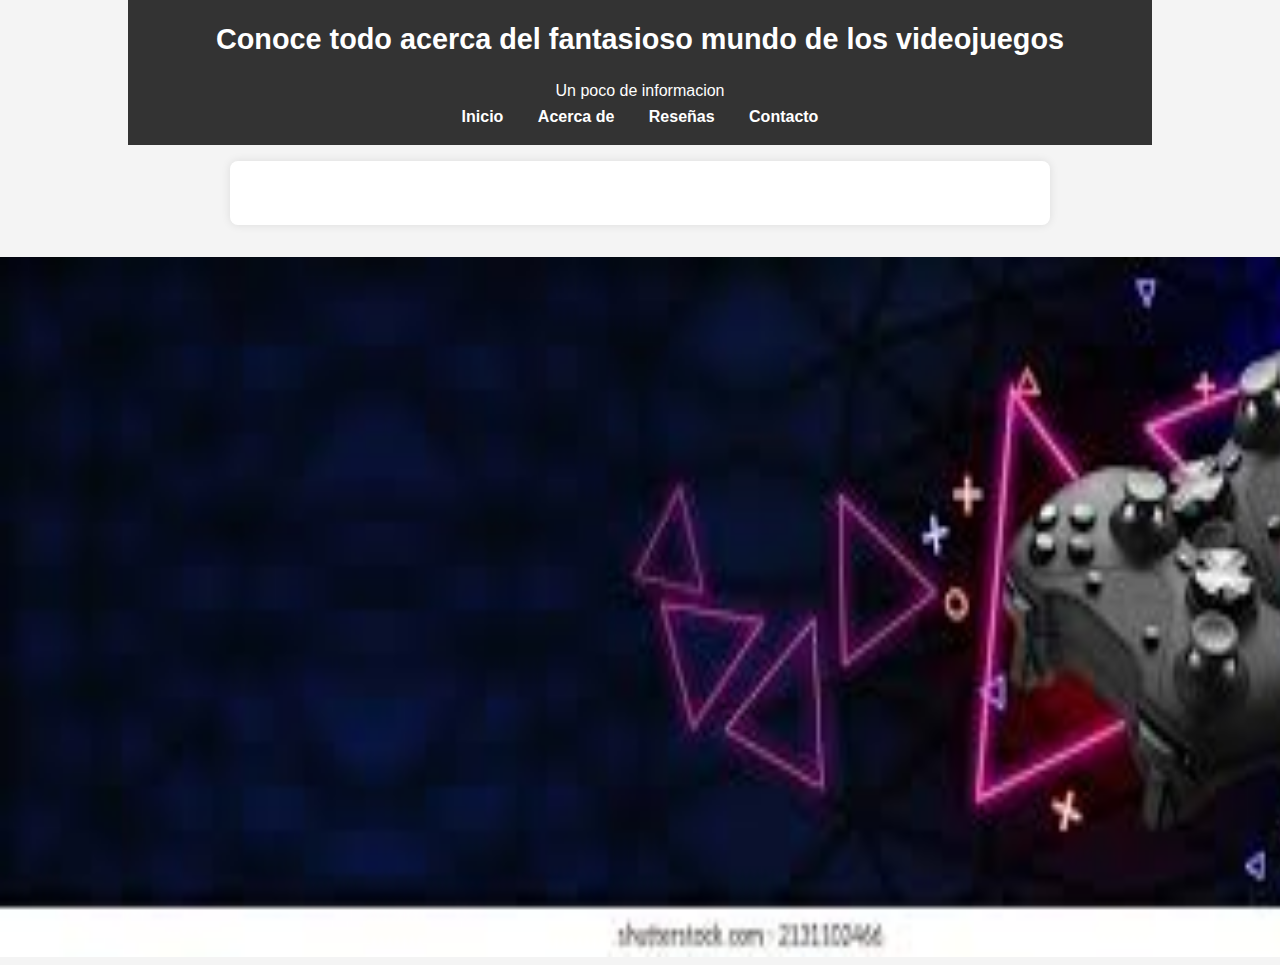
<file: index.html>
﻿<!DOCTYPE html>

<html lang="en" xmlns="http://www.w3.org/1999/xhtml">
<head>
    <meta charset="utf-8" />
    <title>Los Videojuegos</title>
    <meta name="viewport" content="width=device-width, initial-scale=1.0">
    <link rel="stylesheet" href="css/estilos.css" />
</head>
<body>
    <div id="container">
        <header>
            <h1>Conoce todo acerca del fantasioso mundo de los videojuegos</h1>
            <nav class="nav">
                <p>Un poco de informacion</p>
                <nav>
                    <ul>
                        <li> <a href="index.html">Inicio</a></li>
                        <li> <a href="views/acercade.html">Acerca de</a></li>
                        <li> <a href="views/resenas.html">Reseñas</a></li>
                        <li> <a href="views/contacto.html">Contacto</a></li>
                    </ul>
                </nav>
            </nav>
        </header>
        <main>
        </main>
    </div>
    <img src="banner2.jpg" alt="banner" height="700" width="1500" />
</body>
</html>
</file>
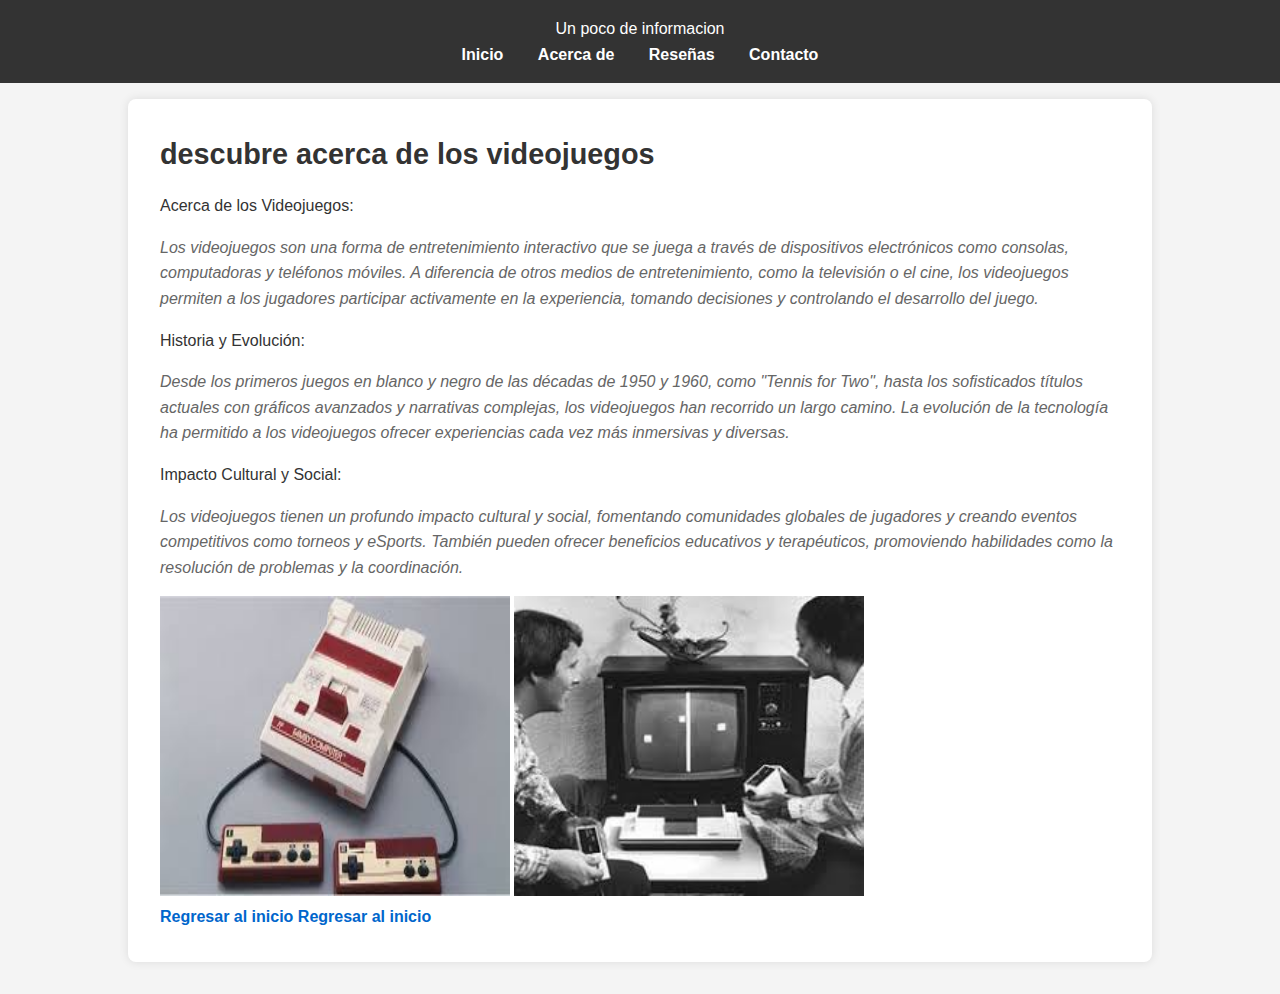
<file: views/acercade.html>
﻿<!DOCTYPE html>

<html lang="en" xmlns="http://www.w3.org/1999/xhtml">
<head>
    <meta charset="utf-8" />
    <title>Acerca de</title>
    <meta name="viewport" content="width=device-width, initial-scale=1.0">
    <link rel="stylesheet" href="../css/estilos.css" />
</head>
<body>
    <header>
        <nav class="nav">
            <nav class="nav">
                <p>Un poco de informacion</p>
                <nav>
                    <ul>
                        <li> <a href="../index.html">Inicio</a></li>
                        <li> <a href="acercade.html">Acerca de</a></li>
                        <li> <a href="resenas.html">Reseñas</a></li>
                        <li> <a href="contacto.html">Contacto</a></li>
                    </ul>
                </nav>
            </nav>
        </nav>
    </header>
    <main>
        <h1>descubre acerca de los videojuegos</h1>
        <p>
            Acerca de los Videojuegos:
        </p>
        <p>
            <i>

                Los videojuegos son una forma de entretenimiento interactivo que se juega a través de dispositivos electrónicos como consolas, computadoras y teléfonos móviles. A diferencia de otros medios de entretenimiento, como la televisión o el cine, los videojuegos permiten a los jugadores participar activamente en la experiencia, tomando decisiones y controlando el desarrollo del juego.
            </i>
        </p>
        <p>
            Historia y Evolución:
        </p>
        <p>
            <i>
                Desde los primeros juegos en blanco y negro de las décadas de 1950 y 1960, como "Tennis for Two", hasta los sofisticados títulos actuales con gráficos avanzados y narrativas complejas, los videojuegos han recorrido un largo camino. La evolución de la tecnología ha permitido a los videojuegos ofrecer experiencias cada vez más inmersivas y diversas.
            </i>
        </p>

        <p>
            Impacto Cultural y Social:
        </p>
        <p>
            <i>
                Los videojuegos tienen un profundo impacto cultural y social, fomentando comunidades globales de jugadores y creando eventos competitivos como torneos y eSports. También pueden ofrecer beneficios educativos y terapéuticos, promoviendo habilidades como la resolución de problemas y la coordinación.
            </i>
        </p>

        <img src="../images/imagen3.jpg" alt="imagen 1" height="300" width="350" />

        <img src="../images/imagen4.jpg" alt="imagen 2" height="300" width="350" />
        <br />
        <a href="../index.html">Regresar al inicio</a>


        <a href="../index.html">Regresar al inicio</a>
    </main>
</body>
</html>
</file>
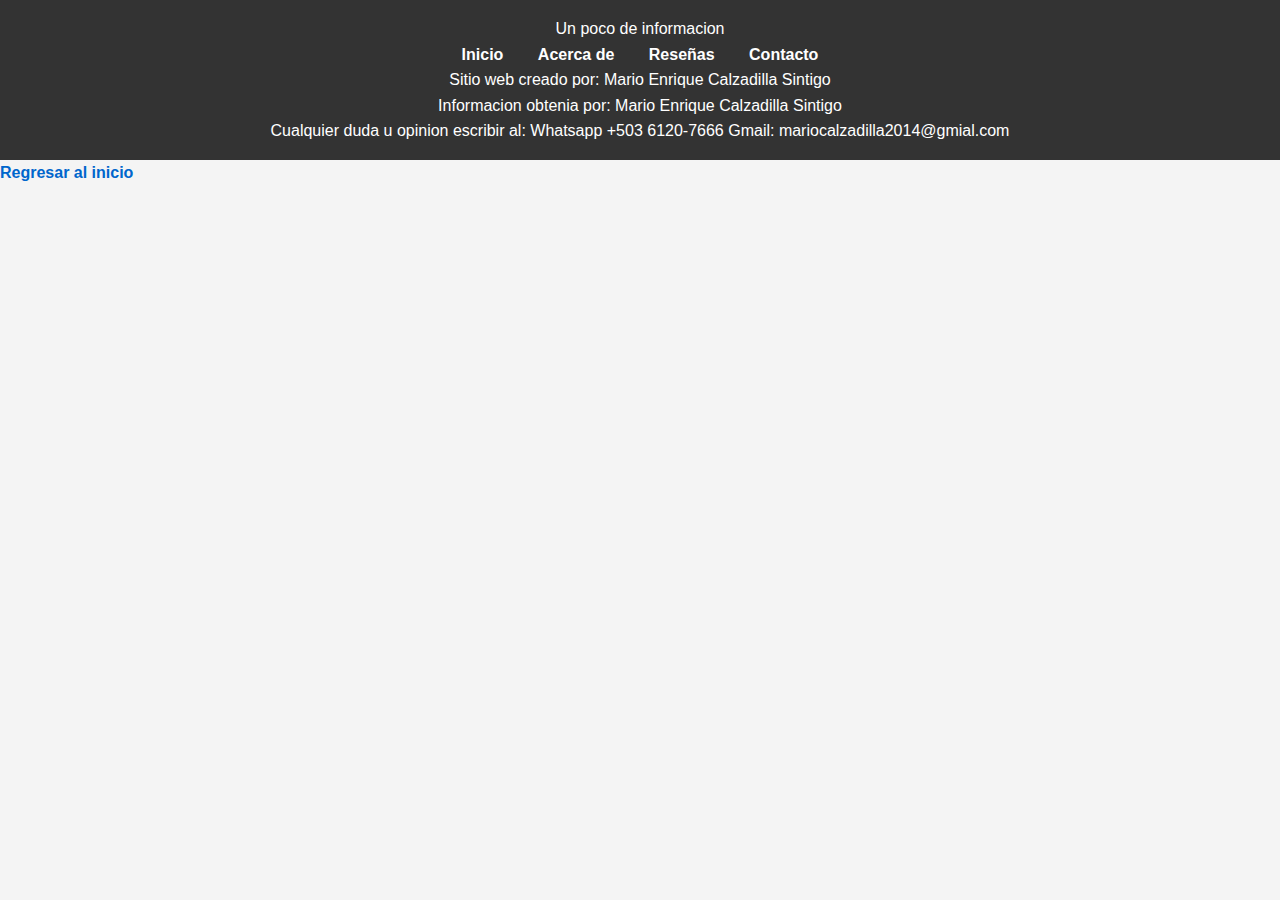
<file: views/contacto.html>
﻿<!DOCTYPE html>

<html lang="en" xmlns="http://www.w3.org/1999/xhtml">
<head>
    <meta charset="utf-8" />
    <title>Contacto</title>
    <meta name="viewport" content="width=device-width, initial-scale=1.0">
    <link rel="stylesheet" href="../css/estilos.css" />
</head>
<body>
    <header>
        <nav class="nav">
            <p>Un poco de informacion</p>
            <nav>
                <ul>
                    <li> <a href="../index.html">Inicio</a></li>
                    <li> <a href="acercade.html">Acerca de</a></li>
                    <li> <a href="resenas.html">Reseñas</a></li>
                    <li> <a href="contacto.html">Contacto</a></li>
                </ul>
            </nav>
        </nav>
        <p>Sitio web creado por: Mario Enrique Calzadilla Sintigo</p>
        <p>Informacion obtenia por: Mario Enrique Calzadilla Sintigo</p>
        <p>
            Cualquier duda u opinion escribir al:
            Whatsapp  +503 6120-7666
            Gmail: mariocalzadilla2014@gmial.com

        </p>
    </header>
    <a href="../index.html">Regresar al inicio</a>
</body>
</html>
</file>
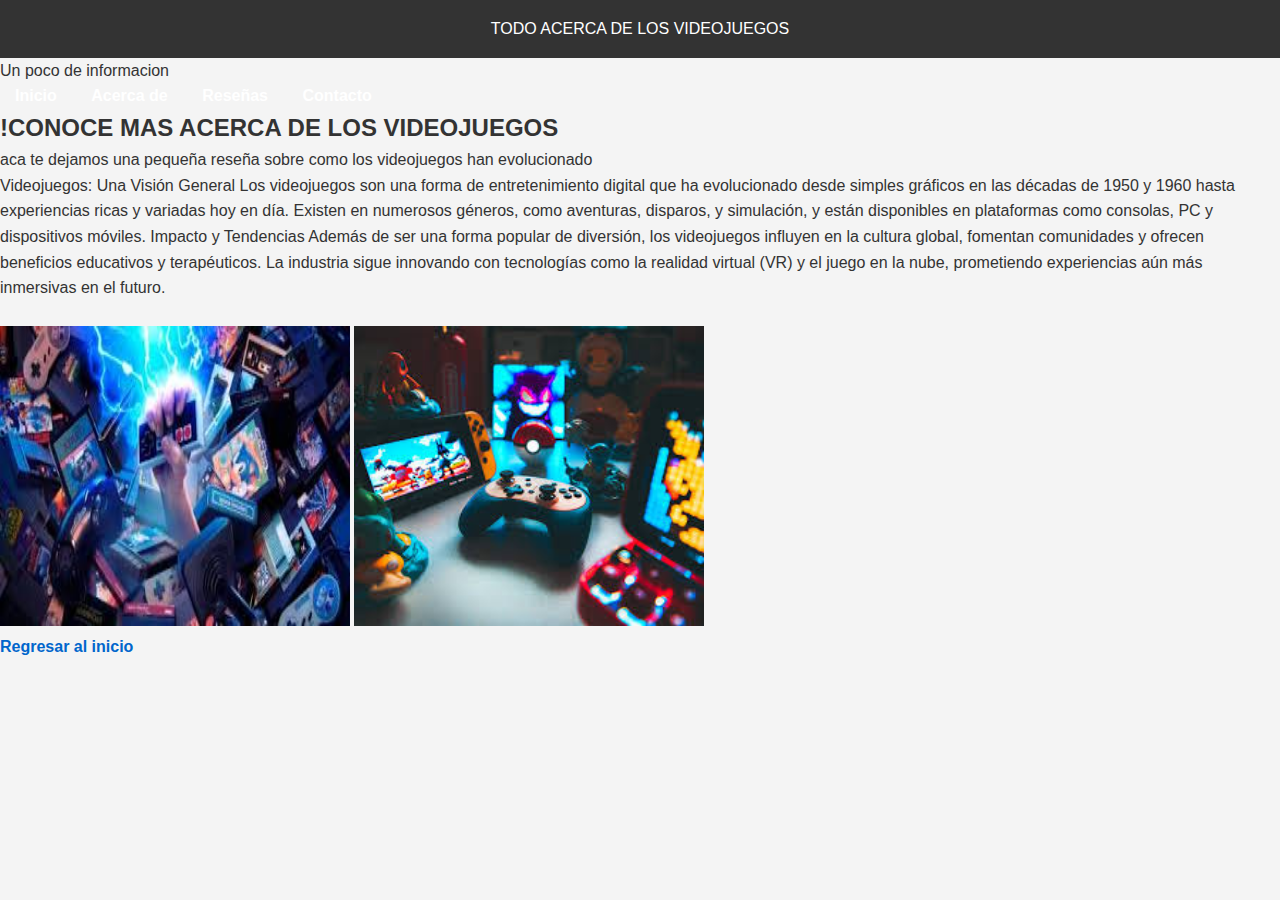
<file: views/inicio.html>
﻿<!DOCTYPE html>

<html lang="en" xmlns="http://www.w3.org/1999/xhtml">
<head>
    <meta charset="utf-8" />
    <title>Inicio</title>
    <meta name="viewport" content="width=device-width, initial-scale=1.0">
    <link rel="stylesheet" href="../css/estilos.css" />
</head>
<body>
    <header>
        TODO ACERCA DE LOS VIDEOJUEGOS
    </header>
    <nav class="nav">
        <p>Un poco de informacion</p>
        <nav>
            <ul>
                <li> <a href="../index.html">Inicio</a></li>
                <li> <a href="acercade.html">Acerca de</a></li>
                <li> <a href="resenas.html">Reseñas</a></li>
                <li> <a href="contacto.html">Contacto</a></li>
            </ul>
        </nav>
    </nav>
    </nav>

    <h2>!CONOCE MAS ACERCA DE LOS VIDEOJUEGOS</h2>
    <p>aca te dejamos una pequeña reseña sobre como los videojuegos han evolucionado</p>

    <p>
        Videojuegos: Una Visión General

        Los videojuegos son una forma de entretenimiento digital que ha evolucionado desde simples gráficos en las décadas de 1950 y 1960 hasta experiencias ricas y variadas hoy en día. Existen en numerosos géneros, como aventuras, disparos, y simulación, y están disponibles en plataformas como consolas, PC y dispositivos móviles.

        Impacto y Tendencias

        Además de ser una forma popular de diversión, los videojuegos influyen en la cultura global, fomentan comunidades y ofrecen beneficios educativos y terapéuticos. La industria sigue innovando con tecnologías como la realidad virtual (VR) y el juego en la nube, prometiendo experiencias aún más inmersivas en el futuro.
    </p>
    <br />

    <img src="../images/imagen1.jpg" alt="imagen 1" height="300" width="350" />

    <img src="../images/imagen2.jpg" alt="imagen 2" height="300" width="350" />
    <br />
    <a href="../index.html">Regresar al inicio</a>

</body>
</html>
</file>
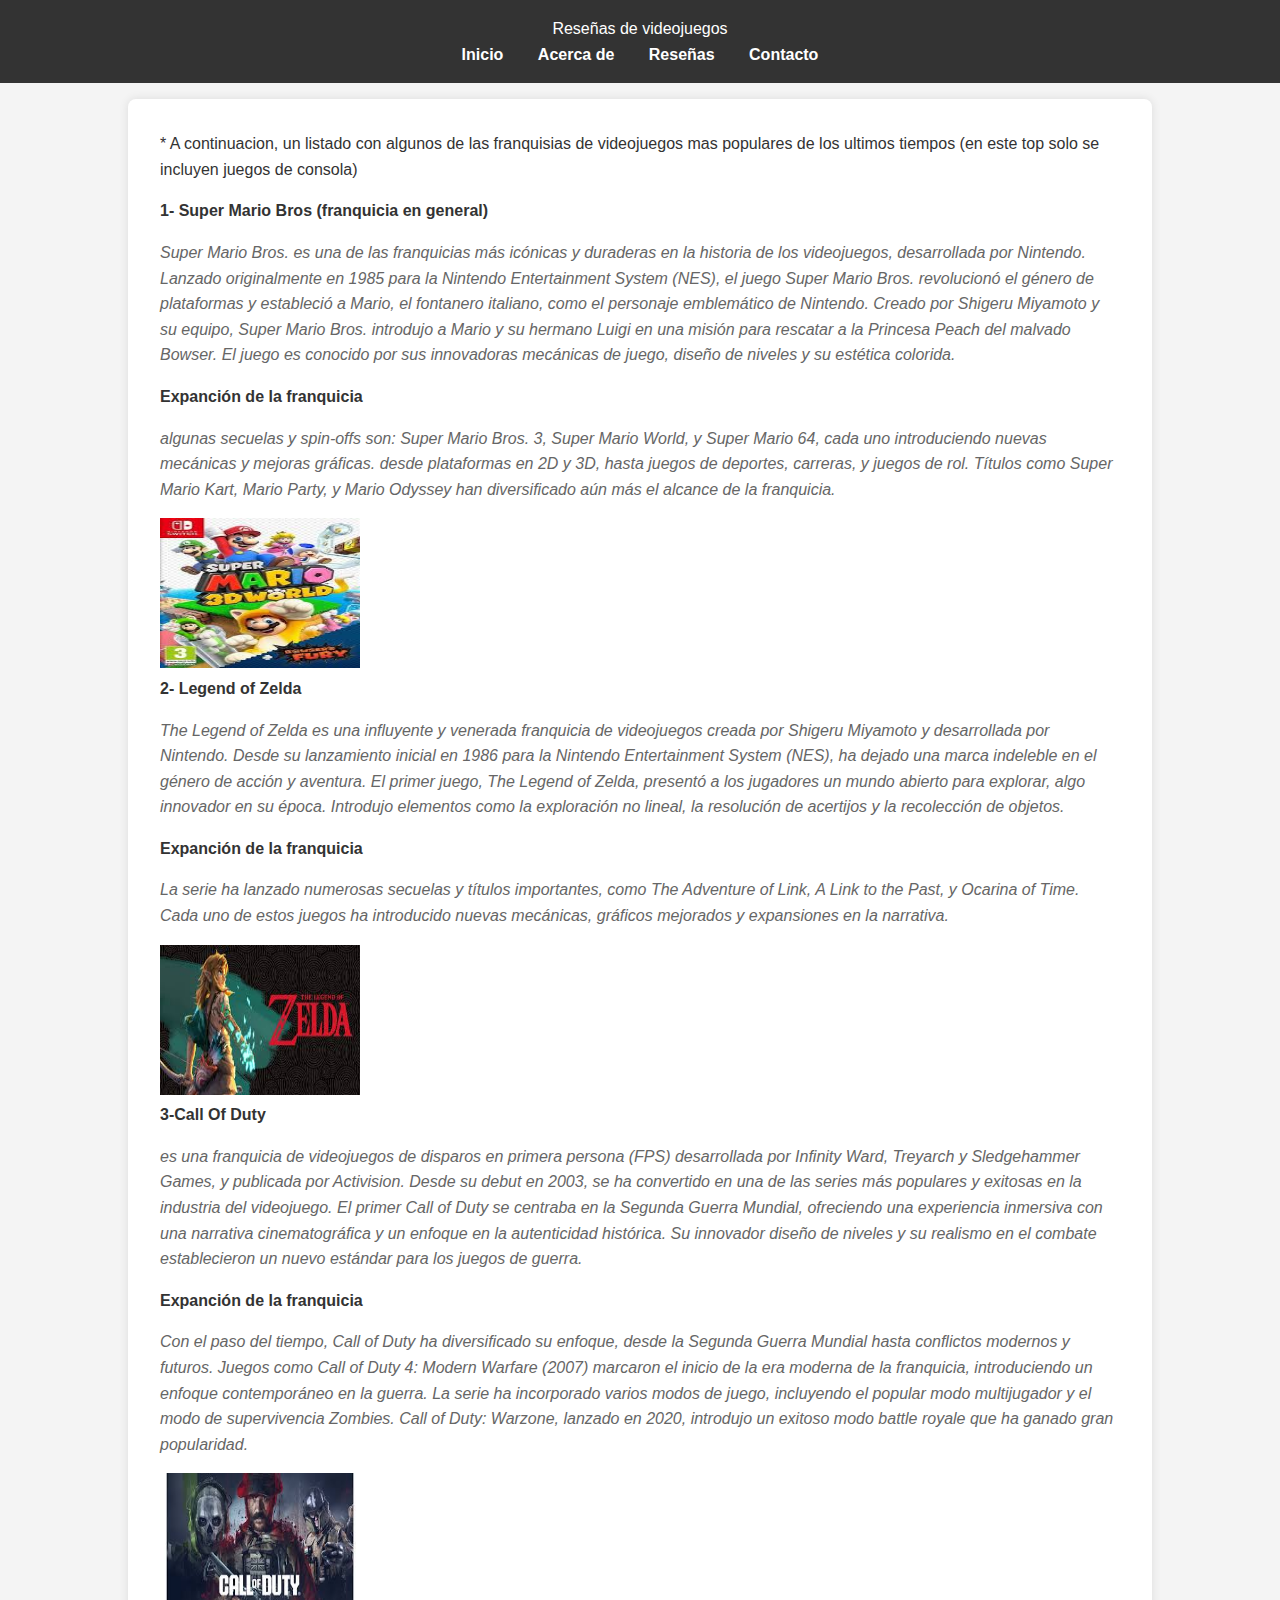
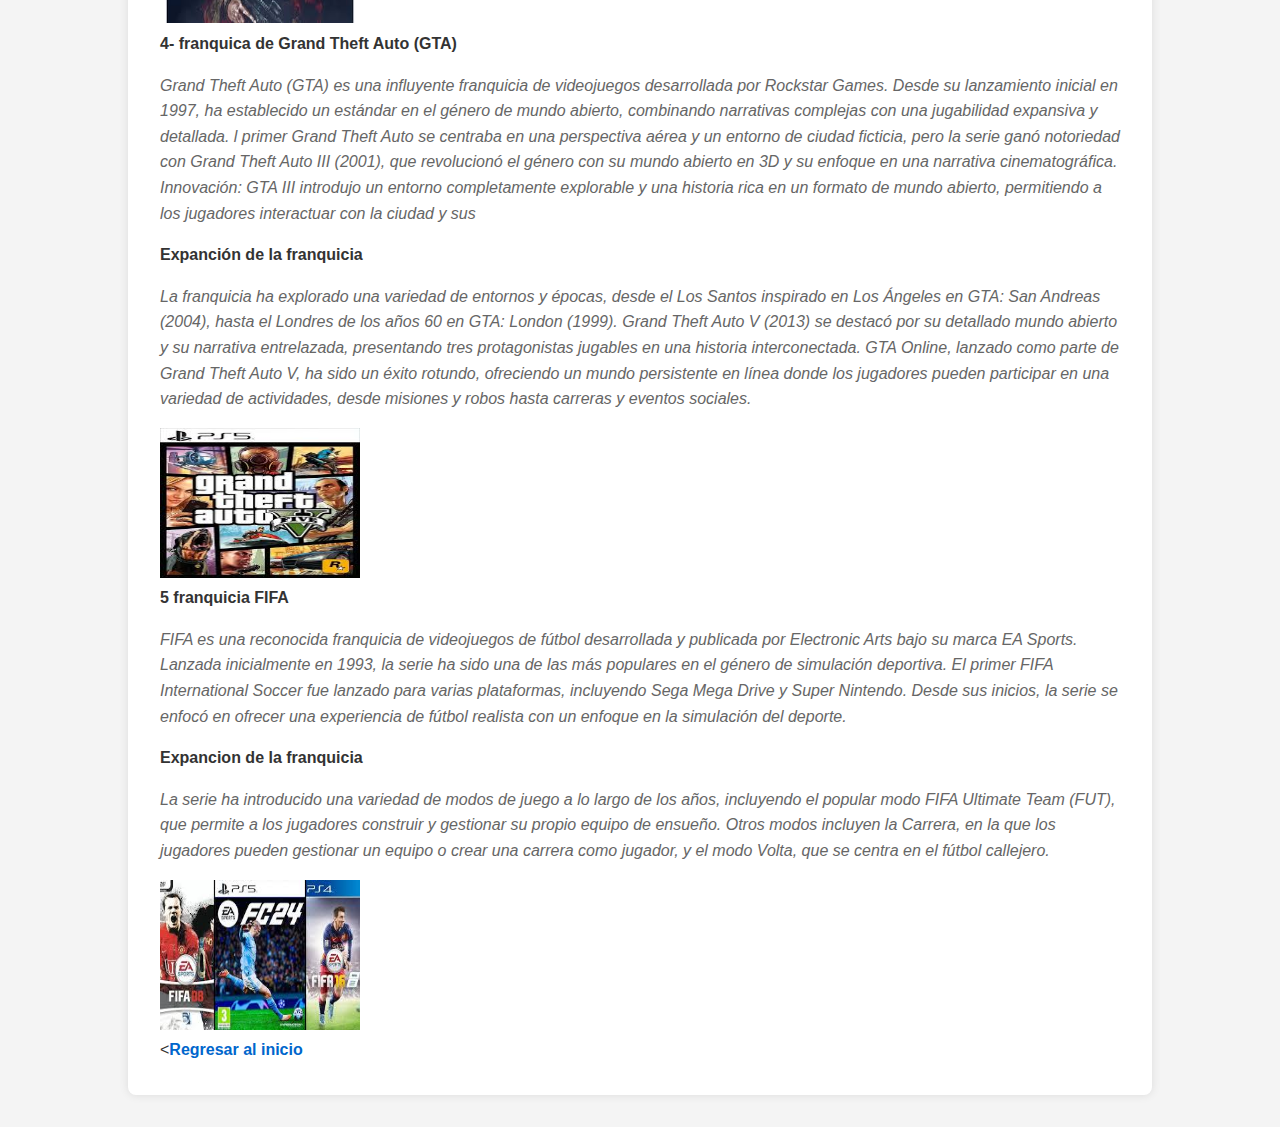
<file: views/resenas.html>
﻿<!DOCTYPE html>

<html lang="en" xmlns="http://www.w3.org/1999/xhtml">
<head>
    <meta charset="utf-8" />
    <title>Reseñas</title>
    <meta name="viewport" content="width=device-width, initial-scale=1.0">
    <link rel="stylesheet" href="../css/estilos.css" />
</head>
<body>
    <header>
        <nav class="nav">
            <p>Reseñas de videojuegos</p>
            <nav>
                <ul>
                    <li> <a href="../index.html">Inicio</a></li>
                    <li> <a href="acercade.html">Acerca de</a></li>
                    <li> <a href="resenas.html">Reseñas</a></li>
                    <li> <a href="contacto.html">Contacto</a></li>
                </ul>
            </nav>
        </nav>
    </header>
    <main>
        <p>* A continuacion, un listado con algunos de las franquisias de videojuegos mas populares de los ultimos tiempos (en este top solo se incluyen juegos de consola)</p>


        <p>
            <b> 1- Super Mario Bros (franquicia en general)</b>
        </p>
        <p>
            <i>
                Super Mario Bros. es una de las franquicias más icónicas y duraderas en la historia de los videojuegos, desarrollada por Nintendo. Lanzado originalmente en 1985 para la Nintendo Entertainment System (NES), el juego Super Mario Bros. revolucionó el género de plataformas y estableció a Mario, el fontanero italiano, como el personaje emblemático de Nintendo.
                Creado por Shigeru Miyamoto y su equipo, Super Mario Bros. introdujo a Mario y su hermano Luigi en una misión para rescatar a la Princesa Peach del malvado Bowser. El juego es conocido por sus innovadoras mecánicas de juego, diseño de niveles y su estética colorida.
            </i>
        </p>
        <p> <b>Expanción de la franquicia</b></p>
        <p>
            <i>
                algunas secuelas y spin-offs son: Super Mario Bros. 3, Super Mario World, y Super Mario 64, cada uno introduciendo nuevas mecánicas y mejoras gráficas.
                desde plataformas en 2D y 3D, hasta juegos de deportes, carreras, y juegos de rol. Títulos como Super Mario Kart, Mario Party, y Mario Odyssey han diversificado aún más el alcance de la franquicia.
            </i>
        </p>
        <img src="../images/imagen5.jpg" alt="imagen 1" height="150" width="200" />


        <p><b>2- Legend of Zelda</b></p>
        <p>
            <i>
                The Legend of Zelda es una influyente y venerada franquicia de videojuegos creada por Shigeru Miyamoto y desarrollada por Nintendo. Desde su lanzamiento inicial en 1986 para la Nintendo Entertainment System (NES), ha dejado una marca indeleble en el género de acción y aventura. El primer juego, The Legend of Zelda, presentó a los jugadores un mundo abierto para explorar, algo innovador en su época. Introdujo elementos como la exploración no lineal, la resolución de acertijos y la recolección de objetos.
            </i>
        </p>
        <p>
            <b>Expanción de la franquicia</b>
        </p>
        <p>
            <i>
                La serie ha lanzado numerosas secuelas y títulos importantes, como The Adventure of Link, A Link to the Past, y Ocarina of Time. Cada uno de estos juegos ha introducido nuevas mecánicas, gráficos mejorados y expansiones en la narrativa.
            </i>
        </p>
        <img src="../images/imagen6.jpg" alt="imagen 1" height="150" width="200" />


        <p><b>3-Call Of Duty</b></p>
        <p>
            <i>
                es una franquicia de videojuegos de disparos en primera persona (FPS) desarrollada por Infinity Ward, Treyarch y Sledgehammer Games, y publicada por Activision. Desde su debut en 2003, se ha convertido en una de las series más populares y exitosas en la industria del videojuego. El primer Call of Duty se centraba en la Segunda Guerra Mundial, ofreciendo una experiencia inmersiva con una narrativa cinematográfica y un enfoque en la autenticidad histórica. Su innovador diseño de niveles y su realismo en el combate establecieron un nuevo estándar para los juegos de guerra.
            </i>
        </p>
        <p><b>Expanción de la franquicia</b></p>
        <p>
            <i>
                Con el paso del tiempo, Call of Duty ha diversificado su enfoque, desde la Segunda Guerra Mundial hasta conflictos modernos y futuros. Juegos como Call of Duty 4: Modern Warfare (2007) marcaron el inicio de la era moderna de la franquicia, introduciendo un enfoque contemporáneo en la guerra. La serie ha incorporado varios modos de juego, incluyendo el popular modo multijugador y el modo de supervivencia Zombies. Call of Duty: Warzone, lanzado en 2020, introdujo un exitoso modo battle royale que ha ganado gran popularidad.
            </i>
        </p>
        <img src="../images/imagen7.jpg" alt="imagen 1" height="150" width="200" />

        <p><b>4- franquica de Grand Theft Auto (GTA)</b></p>
        <p>
            <i>
                Grand Theft Auto (GTA) es una influyente franquicia de videojuegos desarrollada por Rockstar Games. Desde su lanzamiento inicial en 1997, ha establecido un estándar en el género de mundo abierto, combinando narrativas complejas con una jugabilidad expansiva y detallada. l primer Grand Theft Auto se centraba en una perspectiva aérea y un entorno de ciudad ficticia, pero la serie ganó notoriedad con Grand Theft Auto III (2001), que revolucionó el género con su mundo abierto en 3D y su enfoque en una narrativa cinematográfica.
                Innovación: GTA III introdujo un entorno completamente explorable y una historia rica en un formato de mundo abierto, permitiendo a los jugadores interactuar con la ciudad y sus
            </i>
        </p>

        <p><b>Expanción de la franquicia</b></p>
        <p>
            <i>
                La franquicia ha explorado una variedad de entornos y épocas, desde el Los Santos inspirado en Los Ángeles en GTA: San Andreas (2004), hasta el Londres de los años 60 en GTA: London (1999). Grand Theft Auto V (2013) se destacó por su detallado mundo abierto y su narrativa entrelazada, presentando tres protagonistas jugables en una historia interconectada.  GTA Online, lanzado como parte de Grand Theft Auto V, ha sido un éxito rotundo, ofreciendo un mundo persistente en línea donde los jugadores pueden participar en una variedad de actividades, desde misiones y robos hasta carreras y eventos sociales.
            </i>
        </p>
        <img src="../images/imagen8.jpg" alt="imagen 1" height="150" width="200" />

        <p><b>5 franquicia FIFA</b></p>
        <p>
            <i>
                FIFA es una reconocida franquicia de videojuegos de fútbol desarrollada y publicada por Electronic Arts bajo su marca EA Sports. Lanzada inicialmente en 1993, la serie ha sido una de las más populares en el género de simulación deportiva.
                El primer FIFA International Soccer fue lanzado para varias plataformas, incluyendo Sega Mega Drive y Super Nintendo. Desde sus inicios, la serie se enfocó en ofrecer una experiencia de fútbol realista con un enfoque en la simulación del deporte.
            </i>
        </p>
        <p><b>Expancion de la franquicia</b></p>
        <p>
            <i>
                La serie ha introducido una variedad de modos de juego a lo largo de los años, incluyendo el popular modo FIFA Ultimate Team (FUT), que permite a los jugadores construir y gestionar su propio equipo de ensueño. Otros modos incluyen la Carrera, en la que los jugadores pueden gestionar un equipo o crear una carrera como jugador, y el modo Volta, que se centra en el fútbol callejero.
            </i>
        </p>
        <img src="../images/imagen9.jpg" alt="imagen 1" height="150" width="200" />
        <br />
        <<a href="../index.html">Regresar al inicio</a>


    </main>

</body>
</html>
</file>
<file: css/estilos.css>
﻿/* estilos.css */

/* Resetear márgenes y rellenos por defecto */
* {
    margin: 0;
    padding: 0;
    box-sizing: border-box;
}

/* Estilo para el body */
body {
    font-family: Arial, sans-serif;
    line-height: 1.6;
    background-color: #f4f4f4;
    color: #333;
}

/* Estilo para el contenedor principal */
#container {
    width: 80%;
    margin: 0 auto;
}

/* Estilo para el header */
header {
    background: #333;
    color: #fff;
    padding: 1rem 0;
    text-align: center;
}

    header h1 {
        margin-bottom: 0.5rem;
        font-size: 2rem;
    }

/* Estilo para el menú de navegación */
nav ul {
    list-style: none;
    padding: 0;
}

    nav ul li {
        display: inline;
        margin: 0 15px;
    }

        nav ul li a {
            color: #fff;
            text-decoration: none;
            font-size: 1.1rem;
        }

            nav ul li a:hover {
                text-decoration: underline;
            }

/* Estilo para el main */
main {
    padding: 2rem 0;
}

/* Agregar un poco de espacio al contenido principal */
main {
    background: #fff;
    border-radius: 8px;
    padding: 1.5rem;
    box-shadow: 0 0 10px rgba(0, 0, 0, 0.1);
}

/* Añadir espacio en la parte inferior del contenedor */
#container {
    margin-bottom: 2rem;
}

/*css resena*/
/* estilos.css */

/* Resetear márgenes y rellenos por defecto */
* {
    margin: 0;
    padding: 0;
    box-sizing: border-box;
}

/* Estilo general para el body */
body {
    font-family: Arial, sans-serif;
    line-height: 1.6;
    background-color: #f4f4f4;
    color: #333;
}

/* Estilo para el header */
header {
    background: #333;
    color: #fff;
    padding: 1rem;
    text-align: center;
}

/* Estilo para la navegación */
.nav ul {
    list-style: none;
    padding: 0;
}

    .nav ul li {
        display: inline;
        margin: 0 15px;
    }

        .nav ul li a {
            color: #fff;
            text-decoration: none;
            font-size: 1.1rem;
        }

            .nav ul li a:hover {
                text-decoration: underline;
            }

/* Estilo para el main */
main {
    width: 80%;
    margin: 2rem auto;
    background: #fff;
    padding: 2rem;
    border-radius: 8px;
    box-shadow: 0 0 10px rgba(0, 0, 0, 0.1);
}

    /* Estilo para párrafos dentro de main */
    main p {
        margin-bottom: 1rem;
    }

/* Estilo para textos en negrita y cursiva */
b {
    color: #333;
}

i {
    color: #666;
    font-style: italic;
}

/* Estilo para el enlace de regreso */
a {
    color: #333;
    text-decoration: none;
    font-weight: bold;
}

    a:hover {
        text-decoration: underline;
    }

/*estilo css para acerca de*/

/* estilos.css */

/* Resetear márgenes y rellenos por defecto */
* {
    margin: 0;
    padding: 0;
    box-sizing: border-box;
}

/* Estilo general para el body */
body {
    font-family: Arial, sans-serif;
    line-height: 1.6;
    background-color: #f4f4f4;
    color: #333;
}

/* Estilo para el header */
header {
    background: #333;
    color: #fff;
    padding: 1rem 0;
    text-align: center;
}

/* Estilo para la navegación */
.nav ul {
    list-style: none;
    padding: 0;
}

    .nav ul li {
        display: inline;
        margin: 0 15px;
    }

        .nav ul li a {
            color: #fff;
            text-decoration: none;
            font-size: 1rem;
        }

            .nav ul li a:hover {
                text-decoration: underline;
            }

/* Estilo para el main */
main {
    width: 80%;
    margin: 2rem auto;
    background: #fff;
    padding: 2rem;
    border-radius: 8px;
    box-shadow: 0 0 10px rgba(0, 0, 0, 0.1);
}

    /* Estilo para el h1 */
    main h1 {
        margin-bottom: 1rem;
        font-size: 1.8rem;
        color: #333;
    }

    /* Estilo para los párrafos */
    main p {
        margin-bottom: 1rem;
    }

/* Estilo para textos en cursiva */
i {
    font-style: italic;
    color: #666;
}

/* Estilo para enlaces */
a {
    color: #0066cc;
    text-decoration: none;
}

    a:hover {
        text-decoration: underline;
    }
/*css de index*/
/* estilos.css */

/* Resetear márgenes y rellenos por defecto */
* {
    margin: 0;
    padding: 0;
    box-sizing: border-box;
}

/* Estilo general para el body */
body {
    font-family: Arial, sans-serif;
    line-height: 1.6;
    background-color: #f4f4f4;
    color: #333;
}

/* Estilo para el contenedor principal */
#container {
    width: 80%;
    margin: 0 auto;
}

/* Estilo para el header */
header {
    background: #333;
    color: #fff;
    padding: 1rem;
    text-align: center;
}

    /* Estilo para el h1 dentro del header */
    header h1 {
        font-size: 1.8rem;
        margin-bottom: 1rem;
    }

/* Estilo para la navegación */
nav ul {
    list-style: none;
    padding: 0;
    margin: 0;
}

    nav ul li {
        display: inline;
        margin: 0 15px;
    }

        nav ul li a {
            color: #fff;
            text-decoration: none;
            font-size: 1.1rem;
        }

            nav ul li a:hover {
                text-decoration: underline;
            }

/* Estilo para el main */
main {
    padding: 2rem;
    background: #fff;
    margin-top: 1rem;
    border-radius: 8px;
    box-shadow: 0 0 10px rgba(0, 0, 0, 0.1);
}

    /* Estilo para el contenido dentro de main */
    main p {
        margin-bottom: 1rem;
    }
/*banner*/
</file>
